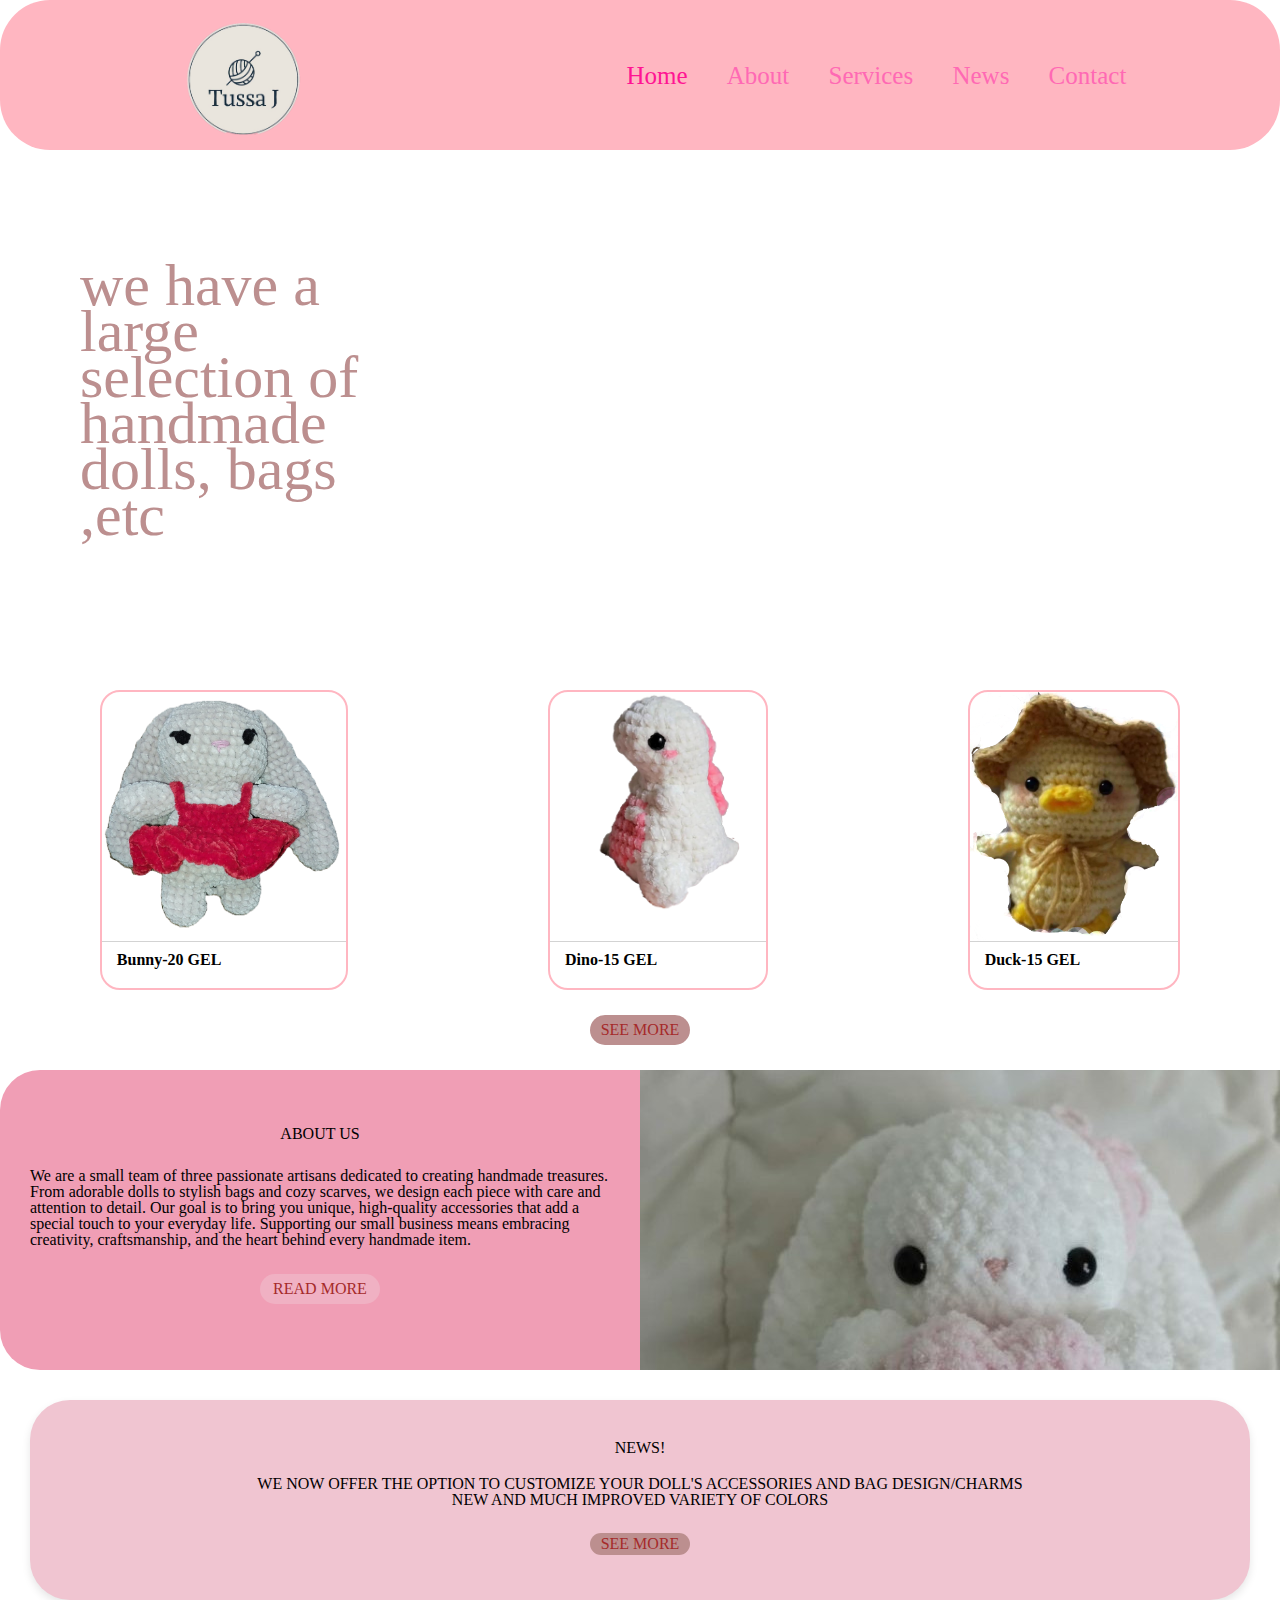
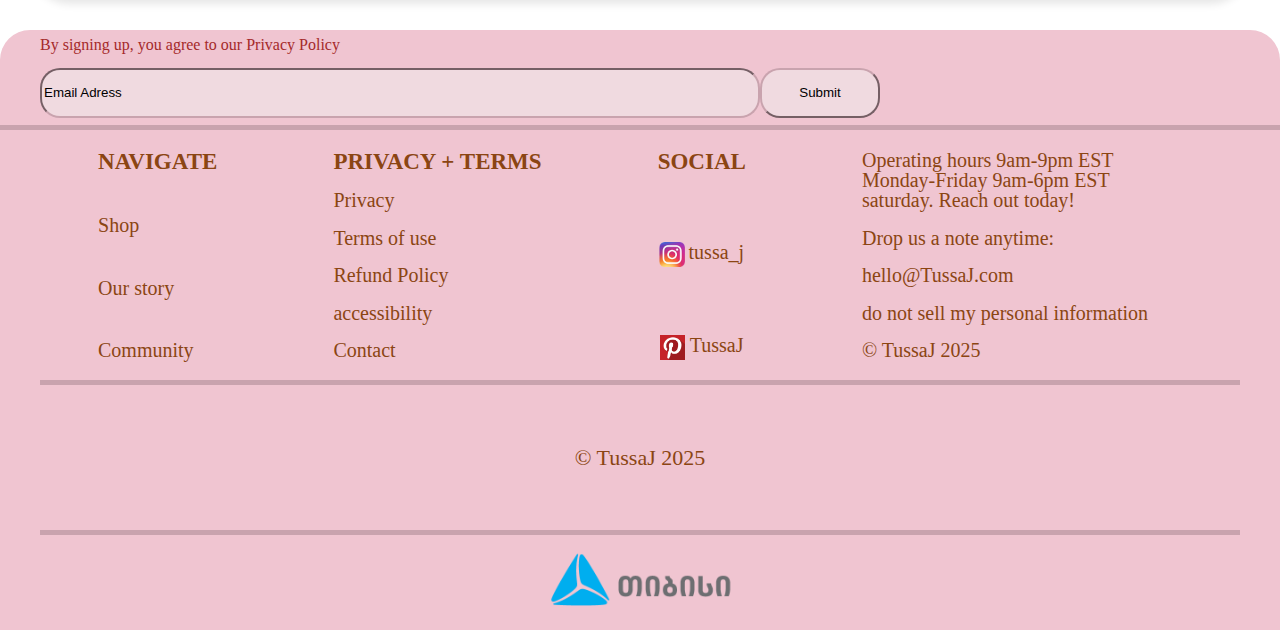
<file: index.html>
<!DOCTYPE html>
<html lang="en">
<head>
    <meta charset="UTF-8">
    <meta name="viewport" content="width=device-width, initial-scale=1.0">
    <title>Crochet Creations</title>
    <link rel="stylesheet" href="css/style.css">
    <link rel="stylesheet" href="css/reset.css">
</head>
<body>
    <header>
        <div class="container">
            <div class="logo">
                <a href="index.html"><img class="logo" src="assets/images/logo.png" alt="TussaJ"></a>
            </div>
            <nav>
                <ul>
                    <li><a href="index.html" style=" color: deeppink;">Home</a></li>
                    <li><a href="about.html">About</a></li>
                    <li><a href="services.html">Services</a></li>
                    <li><a href="news.html">News</a></li>
                    <li><a href="contact.html">Contact</a></li>
                </ul>
            </nav>
        </div>
    </header>
    <div class="intro">
        <p class="pintro">we have a large selection of handmade dolls, bags ,etc</p>
    </div>
    <div class="section3">
    <div class="examples">
        <div class="components">
            <img class="img" src="assets/images/photo2.png">
            <p class="p1">Bunny-20 GEL</p>
        </div>
        <div class="components">
            <img class="img" src="assets/images/photo1.png">
            <p class="p1">Dino-15 GEL</p>
        </div>
        <div class="components1">
            <img class="img" src="assets/images/photo3.png">
            <p class="p1">  Duck-15 GEL</p>
        </div>
    </div>
    <div class="services">
        <a href="services.html">SEE MORE</a>
    </div>
    </div>
    <div class="AboutUs">
        <div class="textAB">
            <h1>ABOUT US</h1>
            <p>We are a small team of three passionate artisans dedicated to creating handmade treasures. From adorable dolls to stylish bags and cozy scarves, we design each piece with care and attention to detail. Our goal is to bring you unique, high-quality accessories that add a special touch to your everyday life. Supporting our small business means embracing creativity, craftsmanship, and the heart behind every handmade item.</p>
        <div class="about">
            <a href="about.html">READ MORE</a>
        </div>
        </div>
        <div class="photoAB">
        </div>
    </div>
    <div class="news">
        <h1 style=" padding: 20px;">NEWS!</h1>
        <p>WE NOW OFFER THE OPTION TO CUSTOMIZE YOUR DOLL'S ACCESSORIES AND BAG DESIGN/CHARMS</p>
        <p>NEW AND MUCH IMPROVED VARIETY OF COLORS</p>
        <div class="News">
            <a href="news.html">SEE MORE</a>
        </div>
    </div>
    <footer>
    <div class="lastpart">
        <div class="registration">  
        <p>By signing up, you agree to our Privacy Policy</p>  
        <form>
            <input style="width:60%;" type="text" id="fname" name="fname" value="Email Adress"><br>
            <input style="width:10%;" type="submit" value="Submit">
        </form>
        </div>
        <div class="info">
            <div class="section1">
                <div class="section11">
                    <h1>NAVIGATE</h1>
                    <a href="services.html">Shop</a>
                    <a href="about.html">Our story</a>
                    <a href="#">Community</a>
                </div>
                <div class="section11">
                    <h1>PRIVACY + TERMS</h1>
                    <a href="#">Privacy</a>
                    <a href="#">Terms of use</a>
                    <a href="#">Refund Policy</a>
                    <a href="#">accessibility</a>
                    <a href="contact.html">Contact</a>
                </div>
                <div class="section11">
                    <h1>SOCIAL</h1>
                    <div>
                        <img style="height: 25 px;" src="assets/images/logo1.png">
                        <p>tussa_j</p>
                    </div>
                    <div>
                        <img style="height: 25 px;" src="assets/images/logo2.png">
                        <p>TussaJ</p>
                    </div>
                </div>
                <div class="section11" style="width: 30%;">
                    <p >Operating hours 9am-9pm EST Monday-Friday 9am-6pm EST saturday. Reach out today!</p>
                    <p>Drop us a note anytime:</p>
                    <p>hello@TussaJ.com</p>
                    <p>do not sell my personal information</p>
                    <p>© TussaJ 2025</p>
                </div>
            </div>
            <div class="section2">
                <p>© TussaJ 2025</p>
            </div>
            <div class="section3l">
                <a href="https://www.tbceducation.ge/" target="_blank"><img src="assets/images/tbc.png"></a>
            </div>
        </div>
    </div>
    </footer>
</body>
</html>
</file>
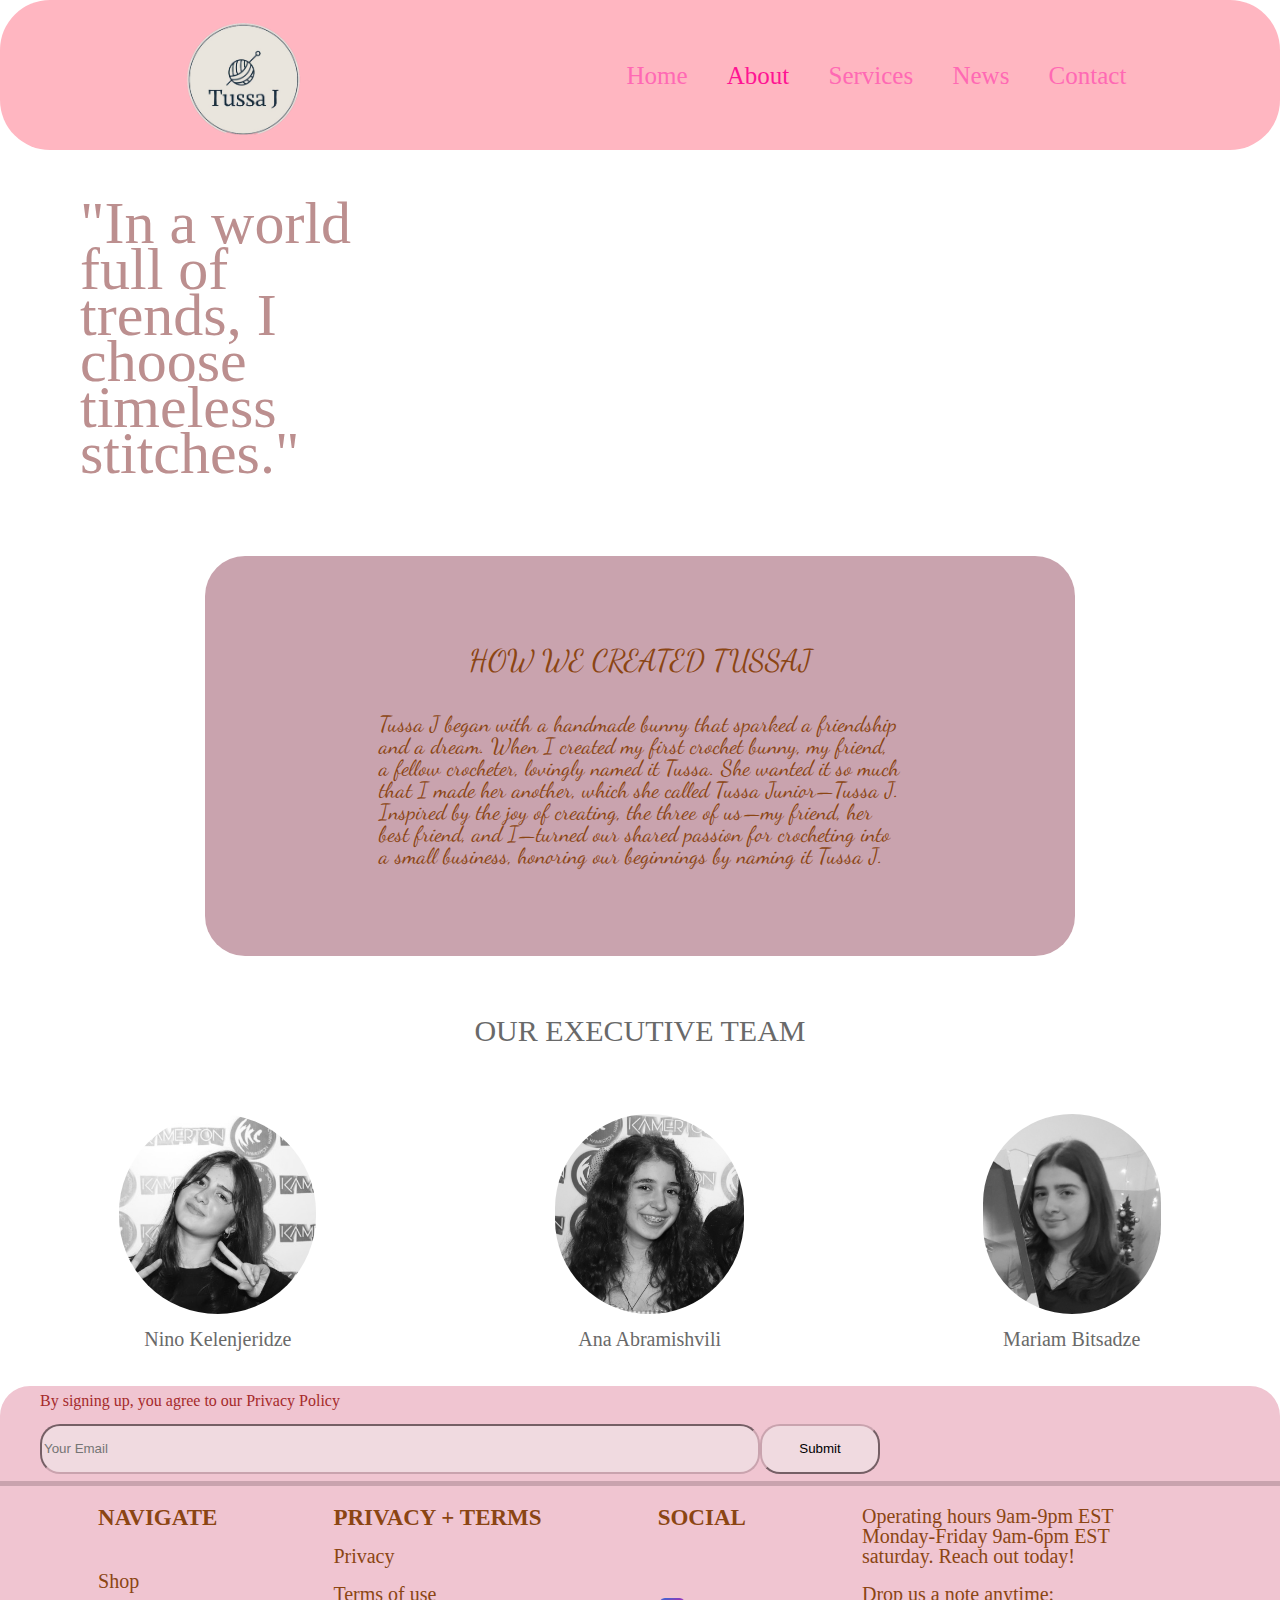
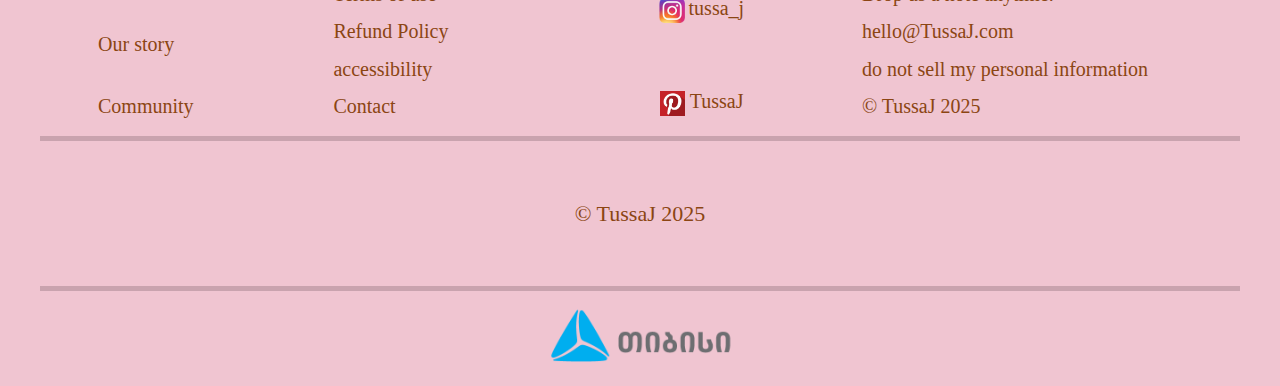
<file: about.html>
<!DOCTYPE html>
<html lang="en">
<head>
    <meta charset="UTF-8">
    <meta name="viewport" content="width=device-width, initial-scale=1.0">
    <title>Crochet Creations</title>
    <link rel="stylesheet" href="css/style.css">
    <link rel="stylesheet" href="css/reset.css">
    <link rel="preconnect" href="https://fonts.googleapis.com">
    <link rel="preconnect" href="https://fonts.gstatic.com" crossorigin>
    <link href="https://fonts.googleapis.com/css2?family=Dancing+Script:wght@400..700&display=swap" rel="stylesheet">
    <link rel="preconnect" href="https://fonts.googleapis.com">
    <link rel="preconnect" href="https://fonts.gstatic.com" crossorigin>
    <link href="https://fonts.googleapis.com/css2?family=Playwrite+IS:wght@100..400&display=swap" rel="stylesheet">
</head>

<body>
    <header>
        <div class="container">
            <div class="logo">
                <a href="index.html"><img class="logo" src="assets/images/logo.png" alt="TussaJ"></a>
            </div>
            <nav>
                <ul>
                    <li><a href="index.html">Home</a></li>
                    <li><a href="about.html" style=" color: deeppink;">About</a></li>
                    <li><a href="services.html">Services</a></li>
                    <li><a href="news.html">News</a></li>
                    <li><a href="contact.html">Contact</a></li>
                </ul>
            </nav>
        </div>
    </header>

    <div class="intro1">
        <p class="pintro">"In a world full of trends, I choose timeless stitches."</p>
    </div>

    <div class="history">
        <h1>HOW WE CREATED TUSSAJ</h1>
        <p>Tussa J began with a handmade bunny that sparked a friendship and a dream. When I created my first crochet bunny, my friend, a fellow crocheter, lovingly named it Tussa. She wanted it so much that I made her another, which she called Tussa Junior—Tussa J. Inspired by the joy of creating, the three of us—my friend, her best friend, and I—turned our shared passion for crocheting into a small business, honoring our beginnings by naming it Tussa J.</p>
    </div>

    <div class="team">
        <h1>OUR EXECUTIVE TEAM</h1>
        <div class="people">
            <div>
                <img src="assets/images/nino.png" alt="img">
                <p>Nino Kelenjeridze</p>
            </div>
            <div>
                <img src="assets/images/ana.png" alt="img">
                <p>Ana Abramishvili</p>
            </div>
            <div>
                <img src="assets/images/mari.png" alt="img">
                <p>Mariam Bitsadze</p>
            </div>
        </div>
    </div>

    <footer>
    <div class="lastpart">
        <div class="registration">  
        <p>By signing up, you agree to our Privacy Policy</p>  
        <form>
            <input style="width:60%;" type="text" id="fname" name="fname" placeholder="Your Email"><br>
            <input style="width:10%;" type="submit" value="Submit">
        </form>
        </div>
        <div class="info">
            <div class="section1">
                <div class="section11">
                    <h1>NAVIGATE</h1>
                    <a href="services.html">Shop</a>
                    <a href="about.html">Our story</a>
                    <a href="#">Community</a>
                </div>
                <div class="section11">
                    <h1>PRIVACY + TERMS</h1>
                    <a href="#">Privacy</a>
                    <a href="#">Terms of use</a>
                    <a href="#">Refund Policy</a>
                    <a href="#">accessibility</a>
                    <a href="contact.html">Contact</a>
                </div>
                <div class="section11">
                    <h1>SOCIAL</h1>
                    <div>
                        <img src="assets/images/logo1.png" alt="img">
                        <p>tussa_j</p>
                    </div>
                    <div>
                        <img src="assets/images/logo2.png" alt="img">
                        <p>TussaJ</p>
                    </div>
                </div>
                <div class="section11" style="width: 30%;">
                    <p>Operating hours 9am-9pm EST Monday-Friday 9am-6pm EST saturday. Reach out today!</p>
                    <p>Drop us a note anytime:</p>
                    <p>hello@TussaJ.com</p>
                    <p>do not sell my personal information</p>
                    <p>© TussaJ 2025</p>
                </div>
            </div>
            <div class="section2">
                <p>© TussaJ 2025</p>
            </div>
            <div class="section3l">
                <a href="https://www.tbceducation.ge/" target="_blank"><img src="assets/images/tbc.png" alt="img"></a>
            </div>
        </div>
    </div>
    </footer>
</body>
</html>
</file>
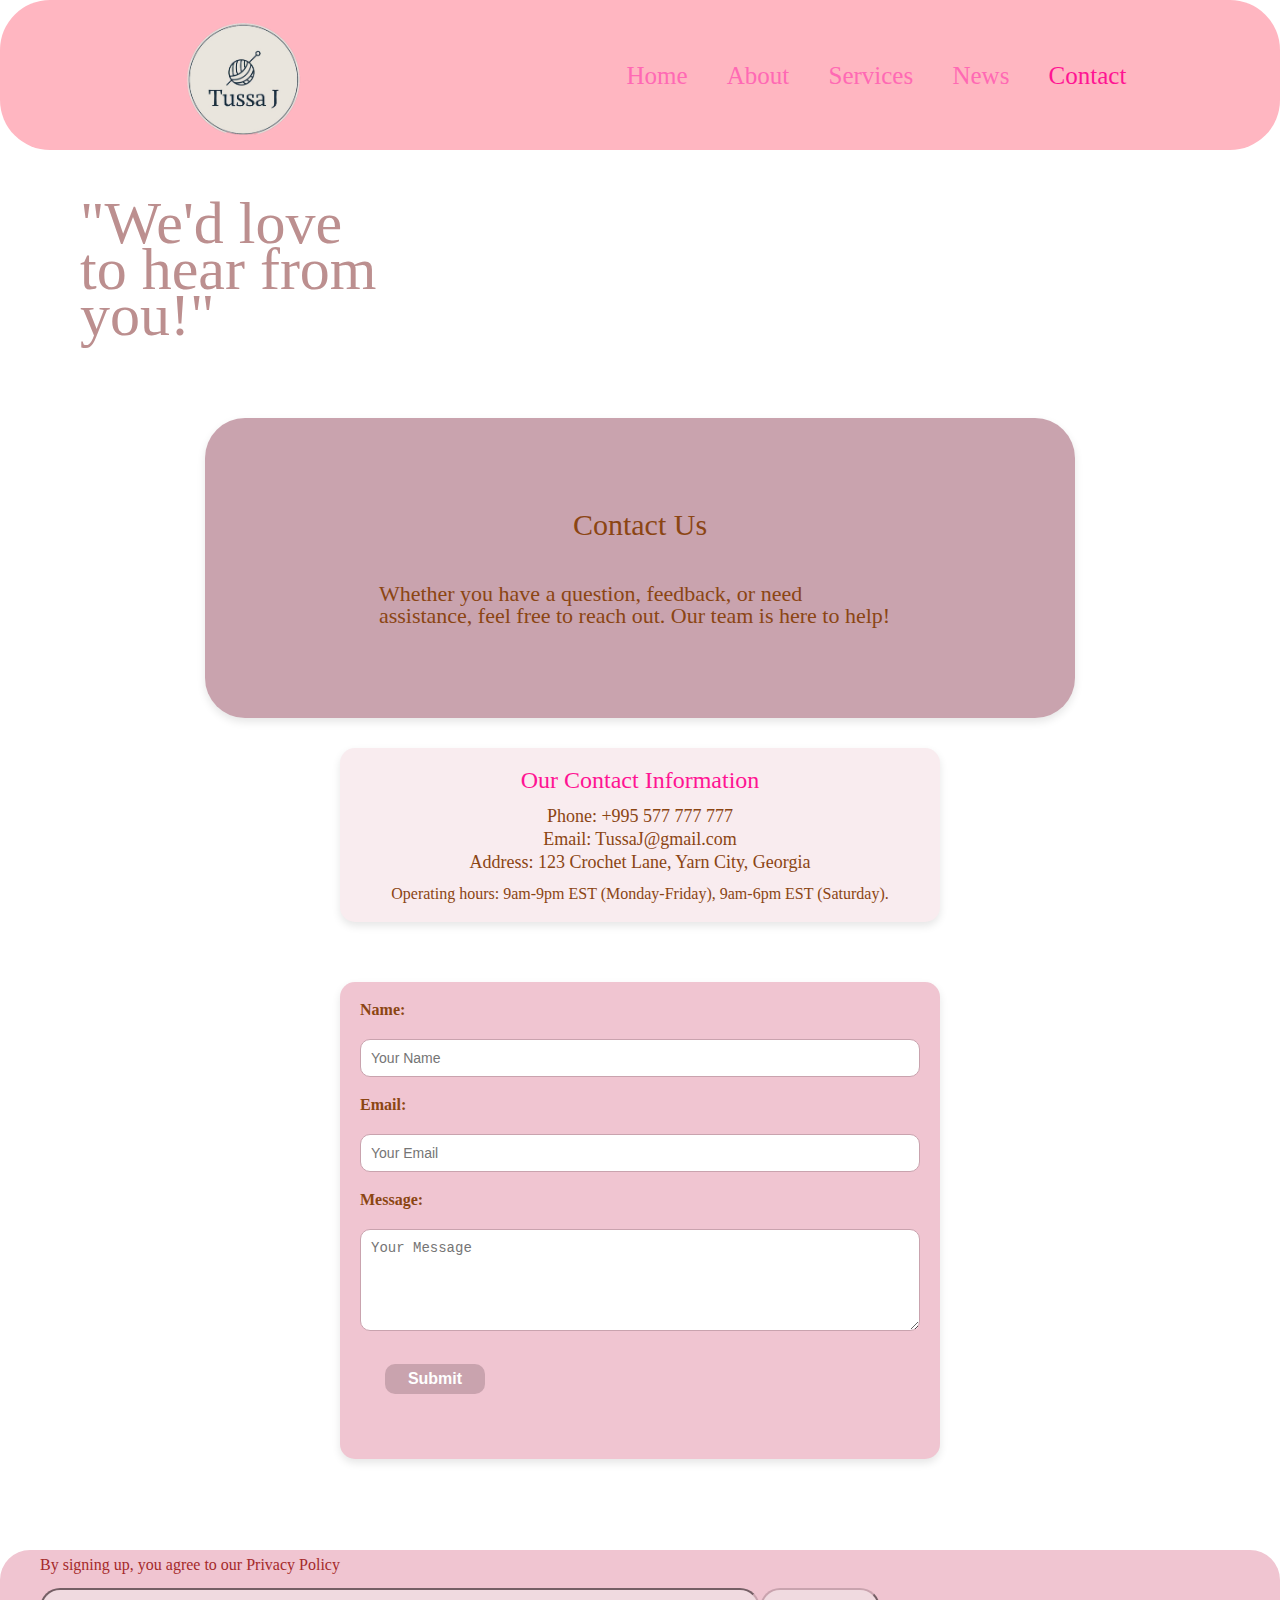
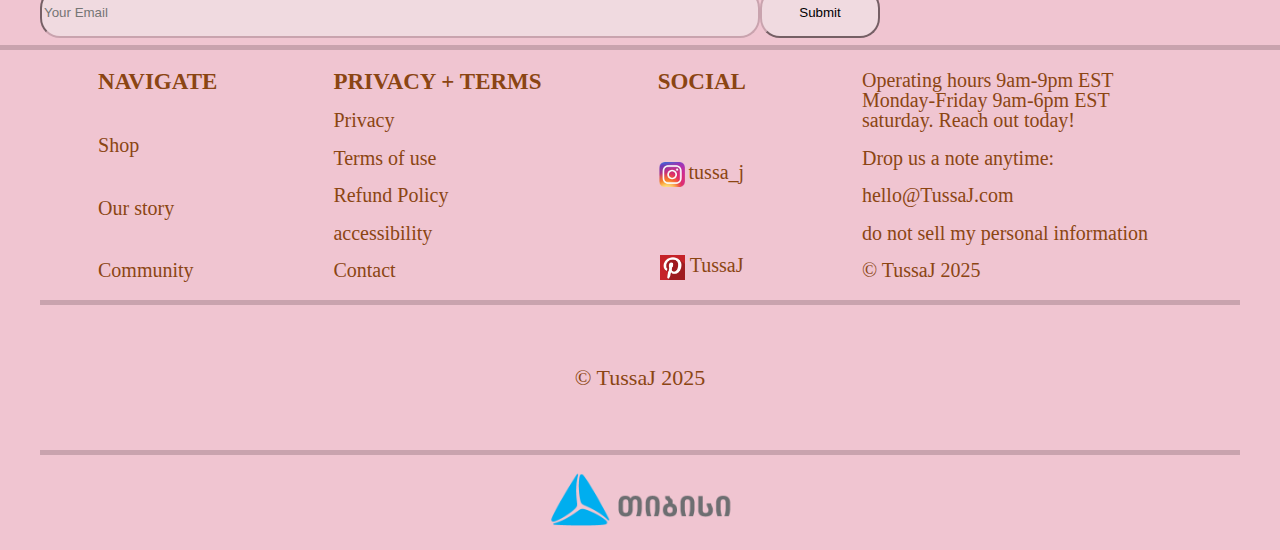
<file: contact.html>
<!DOCTYPE html>
<html lang="en">
<head>
    <meta charset="UTF-8">
    <meta name="viewport" content="width=device-width, initial-scale=1.0">
    <title>Crochet Creations</title>
    <link rel="stylesheet" href="css/style.css">
    <link rel="stylesheet" href="css/reset.css">
</head>
<body>
    <header>
        <div class="container">
            <div class="logo">
                <a href="index.html"><img class="logo" src="assets/images/logo.png" alt="TussaJ"></a>
            </div>
            <nav>
                <ul>
                    <li><a href="index.html">Home</a></li>
                    <li><a href="about.html">About</a></li>
                    <li><a href="services.html">Services</a></li>
                    <li><a href="news.html">News</a></li>
                    <li><a href="contact.html" style=" color: deeppink;">Contact</a></li>
                </ul>
            </nav>
        </div>
    </header>
<div class="oh">
    <div class="intro1">
        <p class="pintro">"We'd love to hear from you!"</p>
    </div>

    <div class="historyC">
        <h1>Contact Us</h1>
        <p>Whether you have a question, feedback, or need assistance, feel free to reach out. Our team is here to help!</p>
    </div>

    <div class="contact-info">
        <h2>Our Contact Information</h2>
        <ul>
            <li>Phone: +995 577 777 777</li>
            <li>Email: TussaJ@gmail.com</li>
            <li>Address: 123 Crochet Lane, Yarn City, Georgia</li>
        </ul>
        <p>Operating hours: 9am-9pm EST (Monday-Friday), 9am-6pm EST (Saturday).</p>
    </div>

    <div class="team">
        <form class="contact-form">
            <div>
                <label>Name:</label><br>
                <input placeholder="Your Name" required>
            </div>
            <div>
                <label>Email:</label><br>
                <input placeholder="Your Email" required>
            </div>
            <div>
                <label>Message:</label><br>
                <textarea rows="5" placeholder="Your Message" required></textarea>
            </div>
            <div>
                <button class="services">Submit</button>
            </div>
        </form>
    </div>
</div>
    <footer>
    <div class="lastpart">
        <div class="registration">  
        <p>By signing up, you agree to our Privacy Policy</p>  
        <form>
            <input style="width:60%;" type="text" id="fname" name="fname" placeholder="Your Email"><br>
            <input style="width:10%;" type="submit" value="Submit">
        </form>
        </div>
        <div class="info">
            <div class="section1">
                <div class="section11">
                    <h1>NAVIGATE</h1>
                    <a href="services.html">Shop</a>
                    <a href="about.html">Our story</a>
                    <a href="#">Community</a>
                </div>
                <div class="section11">
                    <h1>PRIVACY + TERMS</h1>
                    <a href="#">Privacy</a>
                    <a href="#">Terms of use</a>
                    <a href="#">Refund Policy</a>
                    <a href="#">accessibility</a>
                    <a href="contact.html">Contact</a>
                </div>
                <div class="section11">
                    <h1>SOCIAL</h1>
                    <div>
                        <img src="assets/images/logo1.png" alt="img">
                        <p>tussa_j</p>
                    </div>
                    <div>
                        <img src="assets/images/logo2.png" alt="img">
                        <p>TussaJ</p>
                    </div>
                </div>
                <div class="section11" style="width: 30%;">
                    <p >Operating hours 9am-9pm EST Monday-Friday 9am-6pm EST saturday. Reach out today!</p>
                    <p>Drop us a note anytime:</p>
                    <p>hello@TussaJ.com</p>
                    <p>do not sell my personal information</p>
                    <p>© TussaJ 2025</p>
                </div>
            </div>
            <div class="section2">
                <p>© TussaJ 2025</p>
            </div>
            <div class="section3l">
                <a href="https://www.tbceducation.ge/" target="_blank"><img src="assets/images/tbc.png" alt="img"></a>
            </div>
        </div>
    </div>
    </footer>
</body>
</html>
</file>
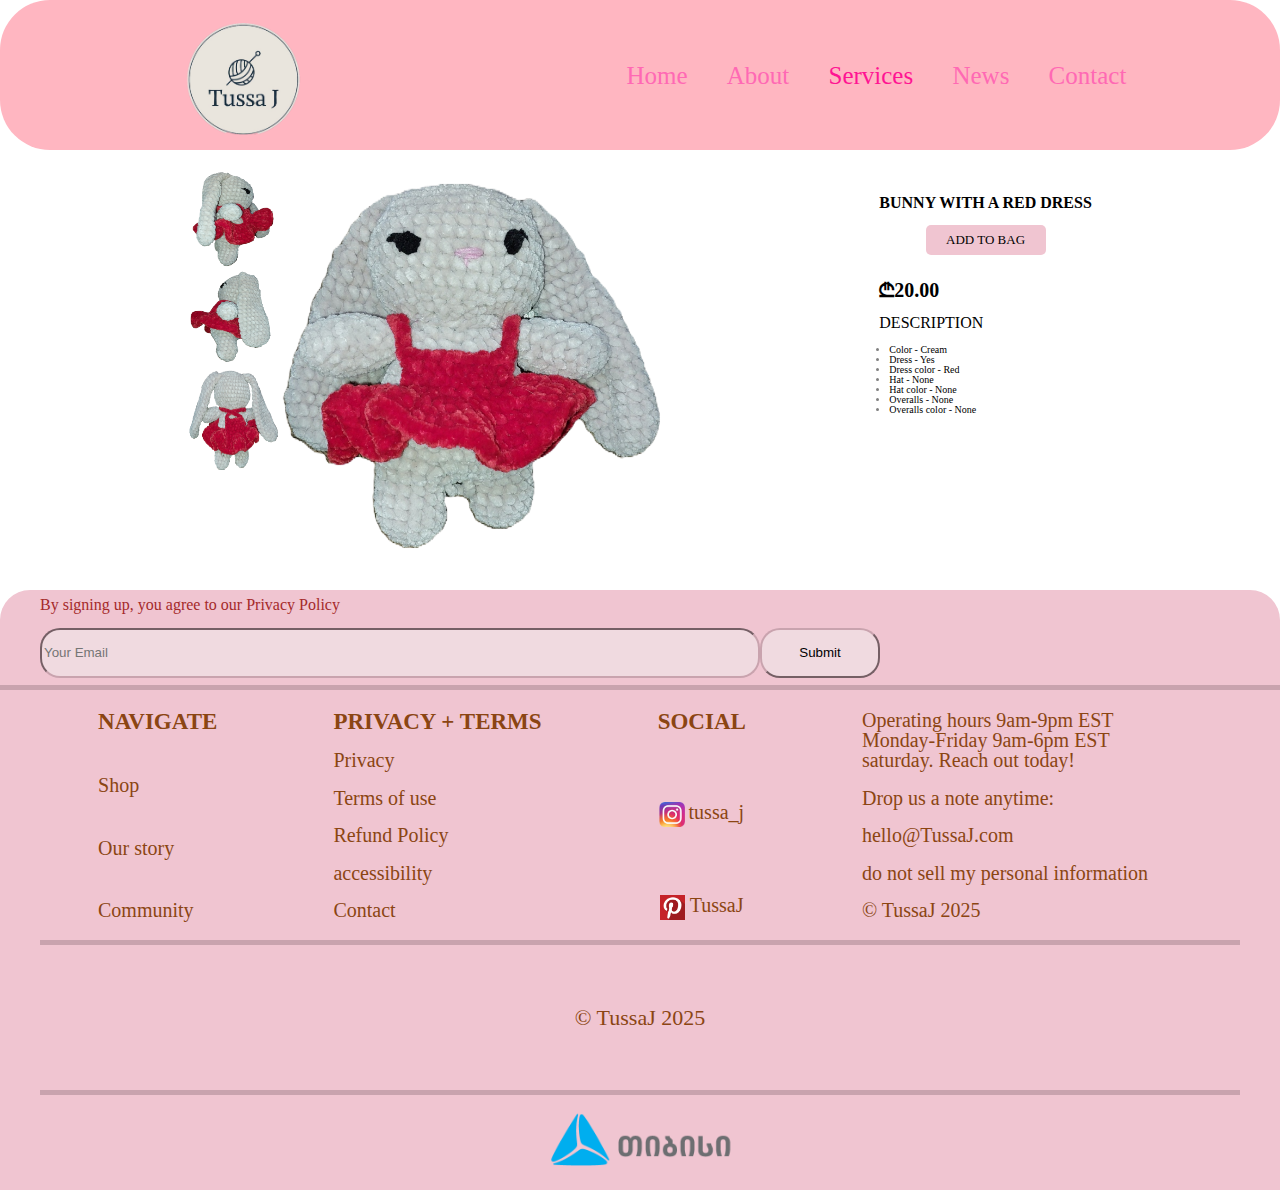
<file: example.html>
<!DOCTYPE html>
<html lang="en">
<head>
    <meta charset="UTF-8">
    <meta name="viewport" content="width=device-width, initial-scale=1.0">
    <title>Crochet Creations</title>
    <link rel="stylesheet" href="css/style.css">
    <link rel="stylesheet" href="css/reset.css">
</head>
<body>
    <header>
        <div class="container">
            <div class="logo">
                <a href="index.html"><img class="logo" src="assets/images/logo.png" alt="TussaJ"></a>
            </div>
            <nav>
                <ul>
                    <li><a href="index.html">Home</a></li>
                    <li><a href="about.html">About</a></li>
                    <li><a href="services.html" style=" color: deeppink;">Services</a></li>
                    <li><a href="news.html">News</a></li>
                    <li><a href="contact.html">Contact</a></li>
                </ul>
            </nav>
        </div>
    </header>

    <div class="exmp">
        <div class="exmp1">
            <div class="exmp11">
                <img src="assets/images/exmp1.png" alt="img">
                <img src="assets/images/exmp2.png" alt="img">
                <img src="assets/images/exmp3.png" alt="img">
            </div>
            <img class="exmp12" src="assets/images/photo2.png" alt="img">
        </div>
        <div class="exmp2">
            <h1 style="font-weight: bold;">BUNNY WITH A RED DRESS</h1>
            <p class="B">ADD TO BAG</p>
            <p class="A">₾20.00</p>
            <p>DESCRIPTION</p>
            <ul>
                <li>Color - Cream</li>
                <li>Dress - Yes</li>
                <li>Dress color - Red</li>
                <li>Hat - None</li>
                <li>Hat color - None</li>
                <li>Overalls - None</li>
                <li>Overalls color - None</li>
            </ul>
        </div>
    </div>

    <footer>
    <div class="lastpart">
        <div class="registration">  
        <p>By signing up, you agree to our Privacy Policy</p>  
        <form>
            <input style="width:60%;" type="text" id="fname" name="fname" placeholder="Your Email"><br>
            <input style="width:10%;" type="submit" value="Submit">
        </form>
        </div>
        <div class="info">
            <div class="section1">
                <div class="section11">
                    <h1>NAVIGATE</h1>
                    <a href="services.html">Shop</a>
                    <a href="about.html">Our story</a>
                    <a href="#">Community</a>
                </div>
                <div class="section11">
                    <h1>PRIVACY + TERMS</h1>
                    <a href="#">Privacy</a>
                    <a href="#">Terms of use</a>
                    <a href="#">Refund Policy</a>
                    <a href="#">accessibility</a>
                    <a href="contact.html">Contact</a>
                </div>
                <div class="section11">
                    <h1>SOCIAL</h1>
                    <div>
                        <img src="assets/images/logo1.png" alt="img">
                        <p>tussa_j</p>
                    </div>
                    <div>
                        <img src="assets/images/logo2.png" alt="img">
                        <p>TussaJ</p>
                    </div>
                </div>
                <div class="section11" style="width: 30%;">
                    <p >Operating hours 9am-9pm EST Monday-Friday 9am-6pm EST saturday. Reach out today!</p>
                    <p>Drop us a note anytime:</p>
                    <p>hello@TussaJ.com</p>
                    <p>do not sell my personal information</p>
                    <p>© TussaJ 2025</p>
                </div>
            </div>
            <div class="section2">
                <p>© TussaJ 2025</p>
            </div>
            <div class="section3l">
                <a href="https://www.tbceducation.ge/" target="_blank"><img src="assets/images/tbc.png" alt="img"></a>
            </div>
        </div>
    </div>
    </footer>
</body>
</html>
</file>
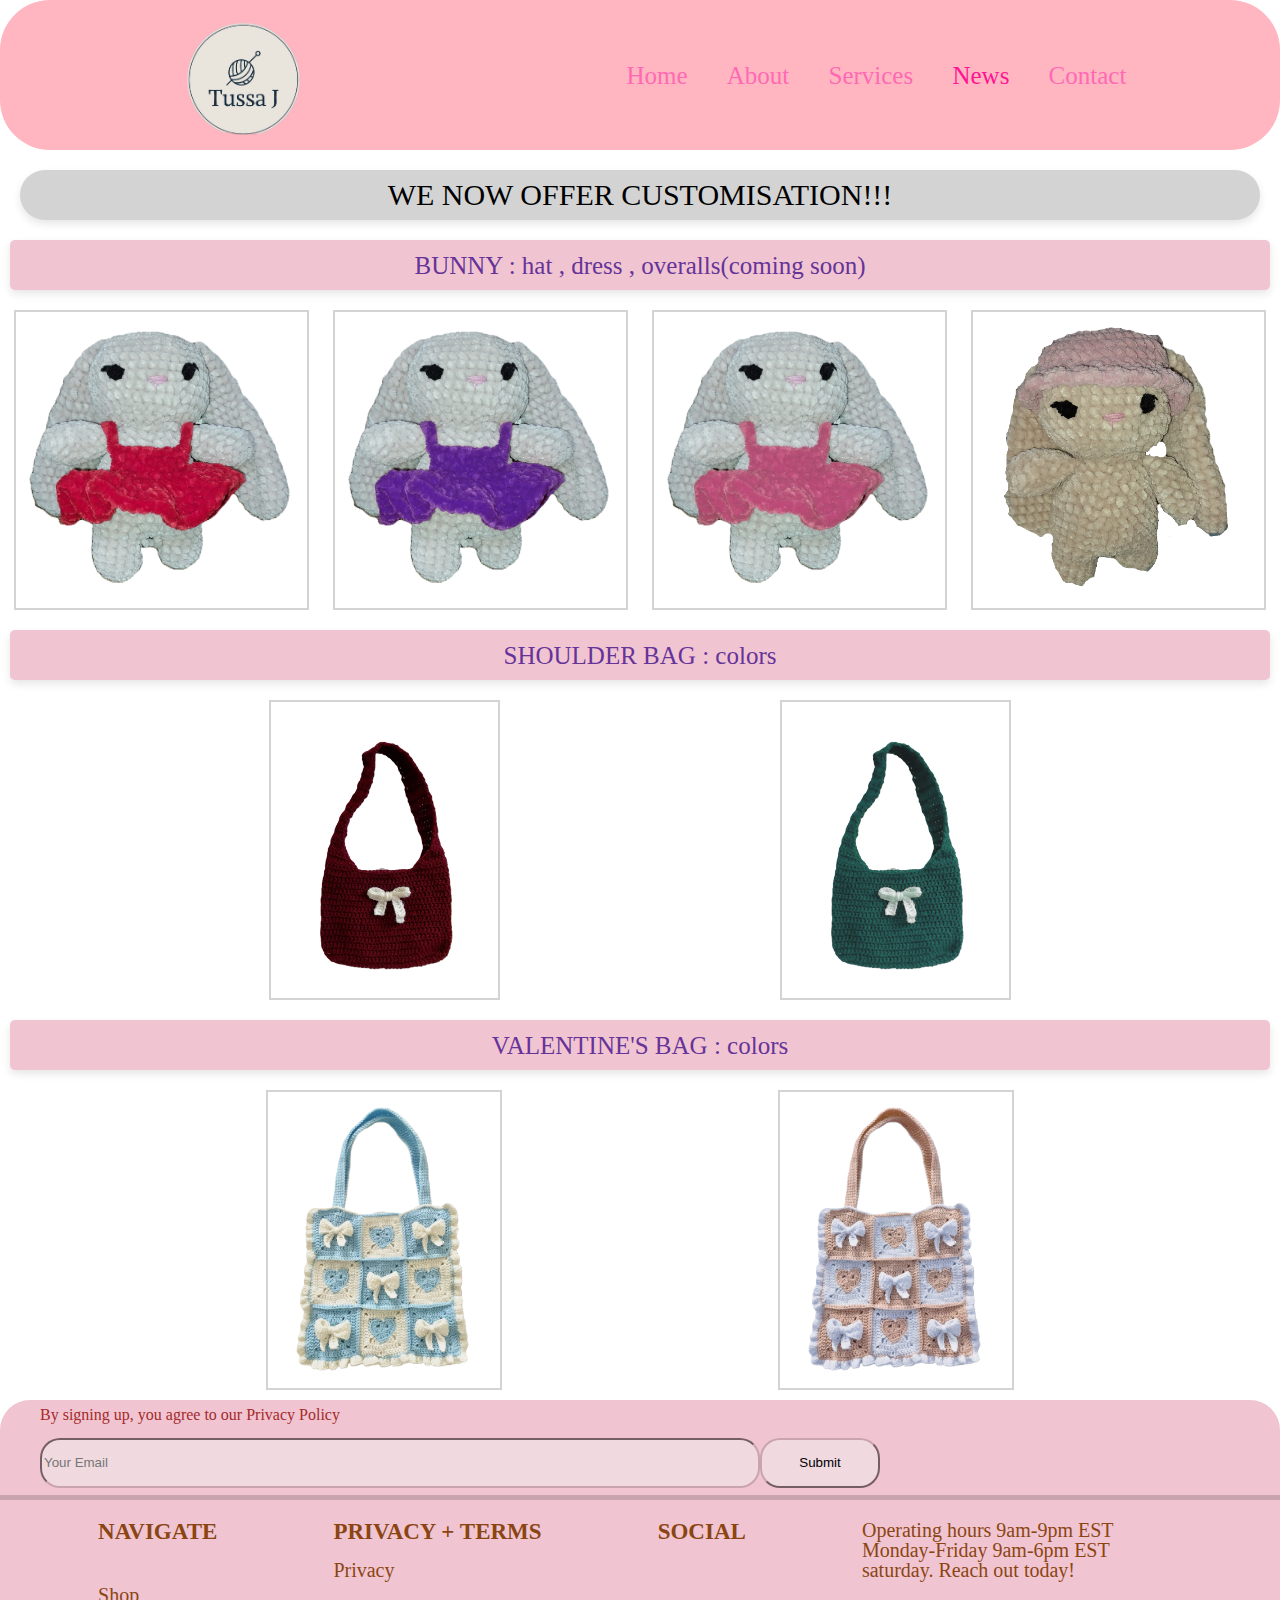
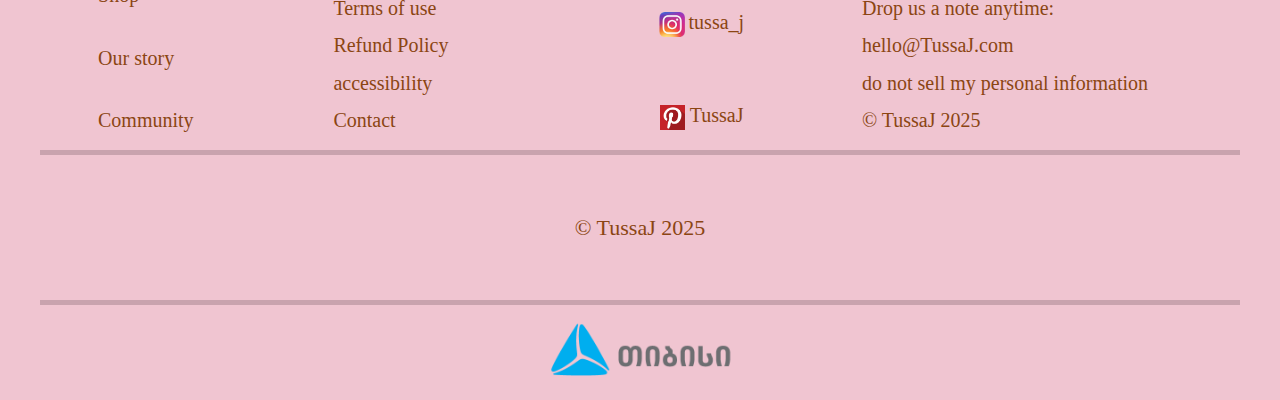
<file: news.html>
<!DOCTYPE html>
<html lang="en">
<head>
    <meta charset="UTF-8">
    <meta name="viewport" content="width=device-width, initial-scale=1.0">
    <title>Crochet Creations</title>
    <link rel="stylesheet" href="css/style.css">
    <link rel="stylesheet" href="css/reset.css">
</head>
<body>
    <header>
        <div class="container">
            <div class="logo">
                <a href="index.html"><img class="logo" src="assets/images/logo.png" alt="TussaJ"></a>
            </div>
            <nav>
                <ul>
                    <li><a href="index.html">Home</a></li>
                    <li><a href="about.html">About</a></li>
                    <li><a href="services.html">Services</a></li>
                    <li><a href="news.html" style=" color: deeppink;">News</a></li>
                    <li><a href="contact.html">Contact</a></li>
                </ul>
            </nav>
        </div>
    </header>

    <div class="wow">
        <h1>WE NOW OFFER CUSTOMISATION!!!</h1>
    </div>
    <div class="change">
        <div class="bunny">
            <h1>BUNNY : hat , dress , overalls(coming soon)</h1>
            <div class="newimg">
            <img src="assets/images/photo2.png" alt="img">
            <img src="assets/images/new2.png" alt="img">
            <img src="assets/images/new3.png" alt="img">
            <img class="e" src="assets/images/new4.png" alt="img">
            </div>
        </div>
        <div class="shoulder">
            <h1>SHOULDER BAG : colors</h1>
            <div class="newimg">
            <img src="assets/images/pr2.png" alt="img">
            <img src="assets/images/new6.png" alt="img">
            </div>
        </div>
        <div class="valentine">
            <h1>VALENTINE'S BAG : colors</h1>
            <div class="newimg">
            <img src="assets/images/pr6.png" alt="img">
            <img src="assets/images/new5.png" alt="img">
            </div>
        </div>
    </div>

    <footer>
    <div class="lastpart">
        <div class="registration">  
        <p>By signing up, you agree to our Privacy Policy</p>  
        <form>
            <input style="width:60%;" type="text" id="fname" name="fname" placeholder="Your Email"><br>
            <input style="width:10%;" type="submit" value="Submit">
        </form>
        </div>
        <div class="info">
            <div class="section1">
                <div class="section11">
                    <h1>NAVIGATE</h1>
                    <a href="services.html">Shop</a>
                    <a href="about.html">Our story</a>
                    <a href="#">Community</a>
                </div>
                <div class="section11">
                    <h1>PRIVACY + TERMS</h1>
                    <a href="#">Privacy</a>
                    <a href="#">Terms of use</a>
                    <a href="#">Refund Policy</a>
                    <a href="#">accessibility</a>
                    <a href="contact.html">Contact</a>
                </div>
                <div class="section11">
                    <h1>SOCIAL</h1>
                    <div>
                        <img src="assets/images/logo1.png" alt="img">
                        <p>tussa_j</p>
                    </div>
                    <div>
                        <img src="assets/images/logo2.png" alt="img">
                        <p>TussaJ</p>
                    </div>
                </div>
                <div class="section11" style="width: 30%;">
                    <p >Operating hours 9am-9pm EST Monday-Friday 9am-6pm EST saturday. Reach out today!</p>
                    <p>Drop us a note anytime:</p>
                    <p>hello@TussaJ.com</p>
                    <p>do not sell my personal information</p>
                    <p>© TussaJ 2025</p>
                </div>
            </div>
            <div class="section2">
                <p>© TussaJ 2025</p>
            </div>
            <div class="section3l">
                <a href="https://www.tbceducation.ge/" target="_blank"><img src="assets/images/tbc.png" alt="img"></a>
            </div>
        </div>
    </div>
    </footer>
</body>
</html>
</file>
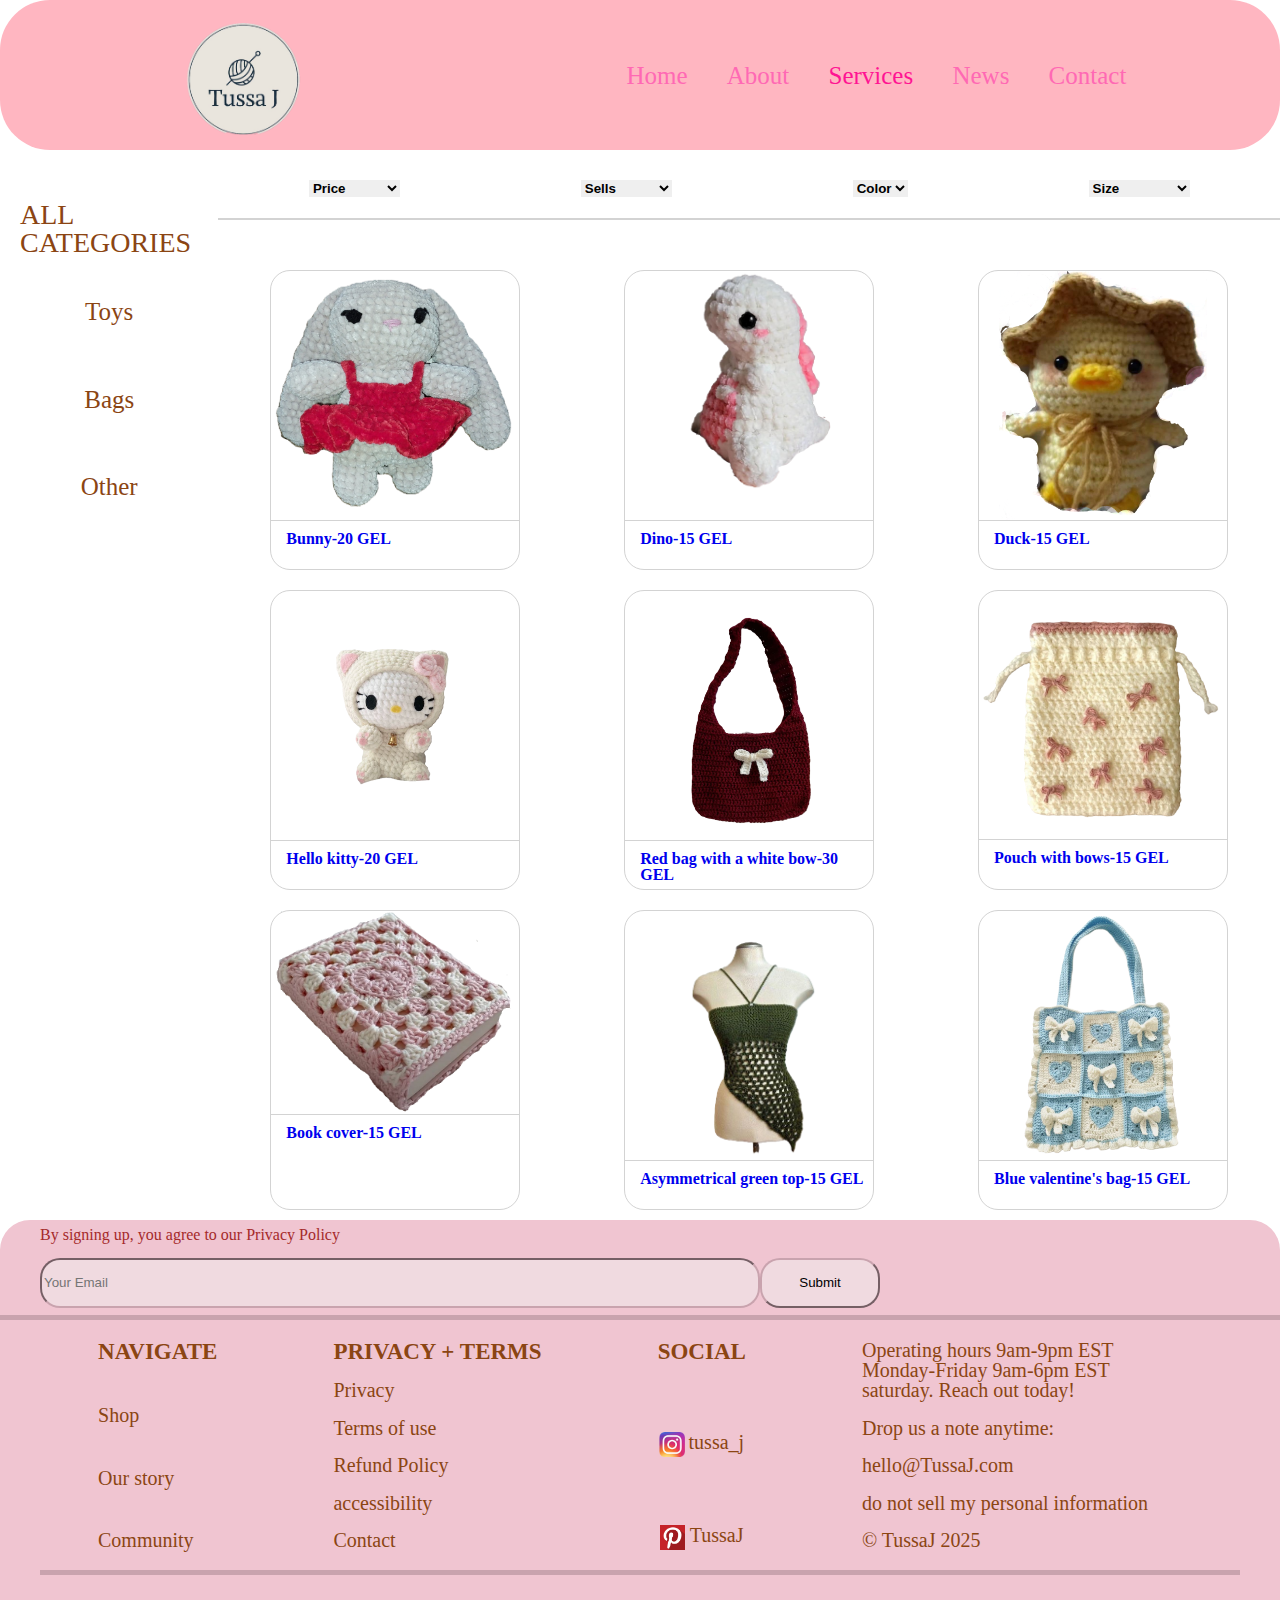
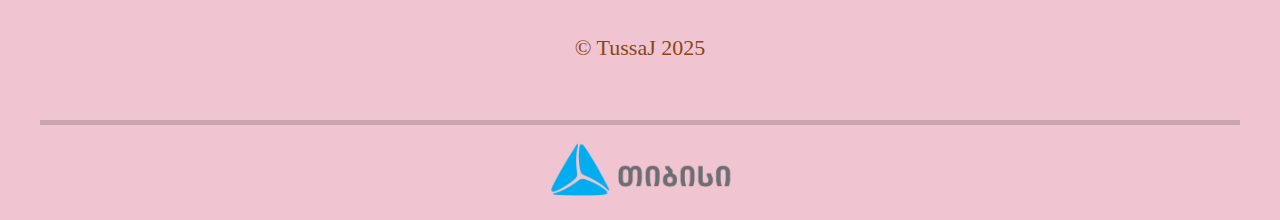
<file: services.html>
<!DOCTYPE html>
<html lang="en">
<head>
    <meta charset="UTF-8">
    <meta name="viewport" content="width=device-width, initial-scale=1.0">
    <title>Crochet Creations</title>
    <link rel="stylesheet" href="css/style.css">
    <link rel="stylesheet" href="css/reset.css">
</head>
<body>
    <header>
        <div class="container">
            <div class="logo">
                <a href="index.html"><img class="logo" src="assets/images/logo.png" alt="TussaJ"></a>
            </div>
            <nav>
                <ul>
                    <li><a href="index.html">Home</a></li>
                    <li><a href="about.html">About</a></li>
                    <li><a href="services.html" style=" color: deeppink;">Services</a></li>
                    <li><a href="news.html">News</a></li>
                    <li><a href="contact.html">Contact</a></li>
                </ul>
            </nav>
        </div>
    </header>

    <div class="products">
        <div class="category">
            <h1>ALL CATEGORIES</h1>
            <p>Toys</p>
            <p>Bags</p>
            <p>Other</p>
        </div>
        <div class="products1">
            <div class="choices">
                <form>
                  <select style=" border-color: white;">
                    <option>Price</option>
                    <option>increasing</option>
                    <option>decreasing</option>
                  </select>
                </form><form>
                  <select style=" border-color: white;">
                    <option>Sells</option>
                    <option>increasing</option>
                    <option>decreasing</option>
                  </select>
                </form><form>
                  <select style=" border-color: white;">
                    <option>Color</option>
                    <option>blue</option>
                    <option>pink</option>
                    <option>red</option>
                  </select>
                </form><form>
                  <select style=" border-color: white;">
                    <option>Size</option>
                    <option><50cm</option>
                    <option>50cm-100cm</option>
                    <option>>100cm</option>
                  </select>
                </form>
            </div>
            <div class="examples">
                <a href="example.html">
                <div class="products21">
                    <img class="img" src="assets/images/photo2.png" alt="img">
                    <p class="p1">Bunny-20 GEL</p>
                </div>
                </a>
                <a href="#">
                <div class="products21">
                    <img class="img" src="assets/images/photo1.png" alt="img">
                    <p class="p1">Dino-15 GEL</p>
                </div>
                </a>
                <a href="#">
                <div class="products21">
                    <img class="img" src="assets/images/photo3.png" alt="img">
                    <p class="p1">  Duck-15 GEL</p>
                </div>
                </a>
                <a href="#">
                <div class="products21">
                    <img class="img" src="assets/images/pr1.png" alt="img">
                    <p class="p1">Hello kitty-20 GEL</p>
                </div>
                </a>
                <a href="#">
                <div class="products21">
                    <img class="img" src="assets/images/pr2.png" alt="img">
                    <p class="p1">Red bag with a white bow-30 GEL</p>
                </div>
                </a>
                <a href="#">
                <div class="products21">
                    <img class="img" src="assets/images/pr3.png" alt="img">
                    <p class="p1">  Pouch with bows-15 GEL</p>
                </div>
                </a>
                <a href="#">
                <div class="products21">
                    <img class="img" src="assets/images/pr4.png" alt="img">
                    <p class="p1">Book cover-15 GEL</p>
                </div>
                </a>
                <a href="#">
                <div class="products21">
                    <img class="img" src="assets/images/pr5.png" alt="img">
                    <p class="p1">Asymmetrical green top-15 GEL</p>
                </div>
                </a>
                <a href="#">
                <div class="products21">
                    <img class="img" src="assets/images/pr6.png" alt="img">
                    <p class="p1">  Blue valentine's bag-15 GEL</p>
                </div>
                </a>
            </div>
        </div>
    </div>

    <footer>
    <div class="lastpart">
        <div class="registration">  
        <p>By signing up, you agree to our Privacy Policy</p>  
        <form>
            <input style="width:60%;" type="text" id="fname" name="fname" placeholder="Your Email"><br>
            <input style="width:10%;" type="submit" value="Submit">
        </form>
        </div>
        <div class="info">
            <div class="section1">
                <div class="section11">
                    <h1>NAVIGATE</h1>
                    <a href="services.html">Shop</a>
                    <a href="about.html">Our story</a>
                    <a href="#">Community</a>
                </div>
                <div class="section11">
                    <h1>PRIVACY + TERMS</h1>
                    <a href="#">Privacy</a>
                    <a href="#">Terms of use</a>
                    <a href="#">Refund Policy</a>
                    <a href="#">accessibility</a>
                    <a href="contact.html">Contact</a>
                </div>
                <div class="section11">
                    <h1>SOCIAL</h1>
                    <div>
                        <img src="assets/images/logo1.png" alt="img">
                        <p>tussa_j</p>
                    </div>
                    <div>
                        <img src="assets/images/logo2.png" alt="img">
                        <p>TussaJ</p>
                    </div>
                </div>
                <div class="section11" style="width: 30%;">
                    <p >Operating hours 9am-9pm EST Monday-Friday 9am-6pm EST saturday. Reach out today!</p>
                    <p>Drop us a note anytime:</p>
                    <p>hello@TussaJ.com</p>
                    <p>do not sell my personal information</p>
                    <p>© TussaJ 2025</p>
                </div>
            </div>
            <div class="section2">
                <p>© TussaJ 2025</p>
            </div>
            <div class="section3l">
                <a href="https://www.tbceducation.ge/" target="_blank"><img src="assets/images/tbc.png" alt="img"></a>
            </div>
        </div>
    </div>
    </footer>
</body>
</html>
</file>
<file: css/style.css>
/*
* Prefixed by https://autoprefixer.github.io
* PostCSS: v8.4.14,
* Autoprefixer: v10.4.7
* Browsers: last 4 version
*/


/* landing page*/

.container {
	height: 150px;
	background-color: lightpink;
	border-radius: 50px;
	display:-webkit-box;
	display:-ms-flexbox;
	display:flex;
	-ms-flex-pack: distribute;
	    justify-content: space-around;
	-webkit-box-align: center;
	    -ms-flex-align: center;
	        align-items: center;
}
.container ul {
	width: 500px;
	display:-webkit-box;
	display:-ms-flexbox;
	display:flex;
	-webkit-box-pack: justify;
	    -ms-flex-pack: justify;
	        justify-content: space-between;
}
.container li a {
	color: hotpink;
	font-size: 25px;
}
.container li a:hover {
	color: deeppink;
}
.logo {
	height: 120px;
}
.intro {
	background-image: url('https://blogger.googleusercontent.com/img/b/R29vZ2xl/AVvXsEhgLiA5J3eu3aOyOEw9sdYtOO4NMHNaKyeO9KNkedn8t4pg4UDKRm8VZiGAIAZQ5rBTRM1qVXzx1vxYVXNsy18MzyAIv3zF3gFbYHQwVlTMp2ujMvlXpKLwRKe3jvfB8sFiHo-Sh46nFg32unu8c6noRbaLeZVjSAdVegshUS3Fu6JkJ4ACs0W-wtIldA/s1280/YouTube%20thumbnails-15.png');
	height: 500px;
	border-radius: 30px;
	display:-webkit-box;
	display:-ms-flexbox;
	display:flex;
	-webkit-box-align: center;
	    -ms-flex-align: center;
	        align-items: center;
}
.pintro {
	width: 300px;
	font-size: 60px;
	line-height: 46px;
	margin: 50px;
	margin-left: 80px;
	color: rosybrown;
}
.examples {
	display: -webkit-box;
	display: -ms-flexbox;
	display: flex;
	-ms-flex-wrap: wrap;
	    flex-wrap: wrap;
	-ms-flex-pack: distribute;
	    justify-content: space-around;
	-webkit-box-align: center;
	    -ms-flex-align: center;
	        align-items: center;
	margin-top: 40px;
	width: 100%;
}
.components {
	height: 300px;
	display: -webkit-box;
	display: -ms-flexbox;
	display: flex;
    -webkit-box-orient: vertical;
    -webkit-box-direction: normal;
        -ms-flex-direction: column;
            flex-direction: column;
    border-radius: 20px;
    border-color: lightpink;
    border-style: solid;
    border-width: 2px;
}
.components1 {
	height: 300px;
	display: -webkit-box;
	display: -ms-flexbox;
	display: flex;
    -webkit-box-orient: vertical;
    -webkit-box-direction: normal;
        -ms-flex-direction: column;
            flex-direction: column;
    border-radius: 20px;
    border-color: lightpink;
    border-style: solid;
    border-width: 2px;
}
.img {
    max-height: 250px;
    width: auto;
    -o-object-fit: contain;
       object-fit: contain;
    border-style: solid;
    border-bottom-color: lightgray;
    border-bottom-width: 1px;
}
.p1{
	font-weight: bold;
	padding-top: 10px;
	padding-left: 15px;
}
.section3 {
	display: -webkit-box;
	display: -ms-flexbox;
	display: flex;
    -webkit-box-orient: vertical;
    -webkit-box-direction: normal;
        -ms-flex-direction: column;
            flex-direction: column;
	-webkit-box-align: center;
	    -ms-flex-align: center;
	        align-items: center;
}
.services{
	background-color: rosybrown;
	border-radius: 20px;
	height: 30px;
	width: 100px;
	display: -webkit-box;
	display: -ms-flexbox;
	display: flex;
	-webkit-box-align: center;
	    -ms-flex-align: center;
	        align-items: center;
	-webkit-box-pack: center;
	    -ms-flex-pack: center;
	        justify-content: center;
	margin: 25px;
}
.services a{
	color: brown;
}
.AboutUs {
	display: -webkit-box;
	display: -ms-flexbox;
	display: flex;
	border-radius: 50px;
	-webkit-box-align: center;
	    -ms-flex-align: center;
	        align-items: center;
	-webkit-box-pack: center;
	    -ms-flex-pack: center;
	        justify-content: center;
}
.textAB {
	display: -webkit-box;
	display: -ms-flexbox;
	display: flex;
	-webkit-box-orient: vertical;
	-webkit-box-direction: normal;
	    -ms-flex-direction: column;
	        flex-direction: column;
	-webkit-box-align: center;
	    -ms-flex-align: center;
	        align-items: center;
	-webkit-box-pack: space-evenly;
	    -ms-flex-pack: space-evenly;
	        justify-content: space-evenly;
	width: 50%;
	height: 300px;
	padding: 30px;
	background-color: #f09eb5;
	border-bottom-left-radius: 40px;
	border-top-left-radius: 40px;
}
.texsAB h1{
	margin: 40px;
}
.photoAB {
	width: 50%;
	height: 300px;
	background-image: url('../assets/images/imageAB.png');
}
.about{
	background-color: #f0b1c3;
	border-radius: 20px;
	height: 30px;
	width: 120px;
	display: -webkit-box;
	display: -ms-flexbox;
	display: flex;
	-webkit-box-align: center;
	    -ms-flex-align: center;
	        align-items: center;
	-webkit-box-pack: center;
	    -ms-flex-pack: center;
	        justify-content: center;
	margin-bottom: 10px;
}
.about a{
	color: brown;
}
.news {
	display: -webkit-box;
	display: -ms-flexbox;
	display: flex;
	-webkit-box-orient: vertical;
	-webkit-box-direction: normal;
	    -ms-flex-direction: column;
	        flex-direction: column;
	-webkit-box-align: center;
	    -ms-flex-align: center;
	        align-items: center;
	-ms-flex-pack: distribute;
	    justify-content: space-around;
	height: 200px;
	margin: 30px;
	background-color: #f0c5d1;
	border-radius: 40px;
	padding: 20px;
    -webkit-box-shadow: 0px 4px 8px rgba(0, 0, 0, 0.1);
            box-shadow: 0px 4px 8px rgba(0, 0, 0, 0.1);
}
.News{
	background-color: rosybrown;
	border-radius: 20px;
	height: 30px;
	width: 100px;
	display: -webkit-box;
	display: -ms-flexbox;
	display: flex;
	-webkit-box-align: center;
	    -ms-flex-align: center;
	        align-items: center;
	-webkit-box-pack: center;
	    -ms-flex-pack: center;
	        justify-content: center;
	margin: 25px;
}
.News a{
	color: brown;
}
.registration {
	height: 170px;
	background-color:#f0c5d1;
	display: -webkit-box;
	display: -ms-flexbox;
	display: flex;
	-ms-flex-pack: distribute;
	    justify-content: space-around;
	-webkit-box-orient: vertical;
	-webkit-box-direction: normal;
	    -ms-flex-direction: column;
	        flex-direction: column;
	padding: 0 40px;
	height: 100px;
    border-bottom-style: solid;
	border-top-left-radius: 30px;
	border-top-right-radius: 30px;
	border-bottom-color: #c9a3ae;
	border-bottom-width: 5px;
}
.registration p{
	color: brown;
}
.registration form{
	display: -webkit-box;
	display: -ms-flexbox;
	display: flex;
	-webkit-box-align: center;
	    -ms-flex-align: center;
	        align-items: center;
	-webkit-box-orient: horizontal;
	-webkit-box-direction: normal;
	    -ms-flex-direction: row;
	        flex-direction: row;
}
.registration form input{
	min-width: 100px;
	height:50px;
	border-radius: 20px;
	border-color: #c9a3ae;
	background-color: #f0dae0;
}
.info {
	height: 500px;
	width: 100%;
	background-color:#f0c5d1;
	display: -webkit-box;
	display: -ms-flexbox;
	display: flex;
	-ms-flex-pack: distribute;
	    justify-content: space-around;
	-webkit-box-orient: vertical;
	-webkit-box-direction: normal;
	    -ms-flex-direction: column;
	        flex-direction: column;
	padding: 0 40px;
}
.section1{
	display: -webkit-box;
	display: -ms-flexbox;
	display: flex;
	-ms-flex-pack: distribute;
	    justify-content: space-around;
}
.section11{
	display: -webkit-box;
	display: -ms-flexbox;
	display: flex;
	-webkit-box-pack: justify;
	    -ms-flex-pack: justify;
	        justify-content: space-between;
	-webkit-box-orient: vertical;
	-webkit-box-direction: normal;
	    -ms-flex-direction: column;
	        flex-direction: column;
	height: 250px;
	padding: 20px;
}
.section11 a{
	color: saddlebrown;
	font-size: 20px;
}
.section11 p{
	color: saddlebrown;
	font-size: 20px;
}
.section11 h1{
	font-weight: bold;
	color: saddlebrown;
	font-size: 23px;
}
.section11 div{
	display: -webkit-box;
	display: -ms-flexbox;
	display: flex;
	-ms-flex-pack: distribute;
	    justify-content: space-around;
}
.section11 div img {
	height: 25px;
}
.section2 {
	display:-webkit-box;
	display:-ms-flexbox;
	display:flex;
	-ms-flex-pack: distribute;
	    justify-content: space-around;
	-webkit-box-align: center;
	    -ms-flex-align: center;
	        align-items: center;
    border-top-style: solid;
	border-top-color: #c9a3ae;
	border-top-width: 5px;
	height: 150px;
	width: 100%;
}
.section2 p{
	color: saddlebrown;
	font-size: 22px;
}
.section3l{
	height:100px;
	width: 100%;
    border-top-style: solid;
	border-top-color: #c9a3ae;
	border-top-width: 5px;
	display:-webkit-box;
	display:-ms-flexbox;
	display:flex;
	-ms-flex-pack: distribute;
	    justify-content: space-around;
	-webkit-box-align: center;
	    -ms-flex-align: center;
	        align-items: center;
}
.section3l a img{
	height: 65px;
	border-radius: 5px;
}

@media screen and (max-width: 660px){
    .AboutUs {
        -webkit-box-orient: vertical;
        -webkit-box-direction: reverse;
            -ms-flex-direction: column-reverse;
                flex-direction: column-reverse;
        -webkit-box-align: center;
            -ms-flex-align: center;
                align-items: center;
        width: 100%;
    }
    .photoAB {
        width: 100%;
        height: 200px;
        background-size: cover;
        background-position: center;
        border-top-left-radius: 40px;
        border-top-right-radius: 40px;
        border-bottom-left-radius: 0;
        border-bottom-right-radius: 0;
    }
    .textAB {
        width: 100%;
        height: auto;
        padding: 20px;
        background-color: #f09eb5;
        border-top-left-radius: 0;
        border-top-right-radius: 0;
        border-bottom-left-radius: 40px;
        border-bottom-right-radius: 40px;
    }
    .textAB h1 {
        font-size: 1.5em;
        margin-bottom: 10px;
    }
    .textAB p {
        font-size: 1em;
        line-height: 1.4;
    }
    .about {
        margin: 20px auto;
        height: 40px;
        width: 140px;
    }
    .about a {
        font-size: 0.9em;
    }
	.section1{
		-webkit-box-orient: vertical;
		-webkit-box-direction: normal;
		    -ms-flex-direction: column;
		        flex-direction: column;
	}
	.section11{
		-webkit-box-orient: horizontal;
		-webkit-box-direction: normal;
		    -ms-flex-direction: row;
		        flex-direction: row;
		height: auto;
		width: auto;
	}
	.section11 h1{
		font-size: 17px;
	}
	.section11 a{
		font-size: 10px;
	}
	.section11 p{
		font-size: 10px;
	}
	.container ul{
		display: -webkit-box;
		display: -ms-flexbox;
		display: flex;
		-webkit-box-orient: vertical;
		-webkit-box-direction: normal;
		    -ms-flex-direction: column;
		        flex-direction: column;
		-webkit-box-align: center;
		    -ms-flex-align: center;
		        align-items: center;
		width: auto;
	}
	.components1{
		display: none;
	}
	.components{
		height: 200px;
	}
	.img{
		height:150px;
	}
	.news {
		height: 250px;
	}
}

/* about page*/

.intro1 {
	background-image: url('https://static.wixstatic.com/media/cc9421_85d2c634ed7f49cdb664c45d6c3d9c11~mv2.jpg/v1/fill/w_560,h_324,al_c,q_80,usm_0.66_1.00_0.01,enc_avif,quality_auto/Tools%20%26%20Materials_edited.jpg');
	background-size: cover;
	background-position: center;
	border-radius: 30px;
	display:-webkit-box;
	display:-ms-flexbox;
	display:flex;
	-webkit-box-align: center;
	    -ms-flex-align: center;
	        align-items: center;
}
.history {
	height: 400px;
	background-color: #c9a3ae;
	display: -webkit-box;
	display: -ms-flexbox;
	display: flex;
	-ms-flex-pack: distribute;
	    justify-content: space-around;
	-webkit-box-orient: vertical;
	-webkit-box-direction: normal;
	    -ms-flex-direction: column;
	        flex-direction: column;
	-webkit-box-align: center;
	    -ms-flex-align: center;
	        align-items: center;
	border-radius: 40px;
	width: 68%;
	margin: 30px auto;
	padding: 70px 0px;
}
.history p{
	width: 60%;
	font-size: 22px;
	color: saddlebrown;
    font-family: "Dancing Script", serif;
    font-style: normal;
}
.history h1{
	font-size: 30px;
	color: saddlebrown;
    font-family: "Dancing Script", serif;
    font-style: normal;
}
.team {
	display:-webkit-box;
	display:-ms-flexbox;
	display:flex;
	-webkit-box-orient: vertical;
	-webkit-box-direction: normal;
	    -ms-flex-direction: column;
	        flex-direction: column;
	-ms-flex-pack: distribute;
	    justify-content: space-around;
	-webkit-box-align: center;
	    -ms-flex-align: center;
	        align-items: center;
	height: 400px;
}
.team h1{
	font-size: 30px;
	color: dimgray;
}
.people {
	display: -webkit-box;
	display: -ms-flexbox;
	display: flex;
	-ms-flex-pack: distribute;
	    justify-content: space-around;
	width: 100%;
}
.people div{
	height: 250px;
	display:-webkit-box;
	display:-ms-flexbox;
	display:flex;
	-webkit-box-orient: vertical;
	-webkit-box-direction: normal;
	    -ms-flex-direction: column;
	        flex-direction: column;
	-ms-flex-pack: distribute;
	    justify-content: space-around;
	-webkit-box-align: center;
	    -ms-flex-align: center;
	        align-items: center;
}
.people div img{
	height: 200px;
	border-radius: 100px;
}
.people div p{
	font-size: 20px;
	color: dimgray;
}
@media screen and (max-width: 735px){
	.history p{
		font-size: 15px;
	}
	.history h1{
		font-size: 20px;
		padding: 10px;
	}
	.people div img{
		height: 100px;
		border-radius: 50px;
	}
	.people div{
		height: 150px;
	}
	.people div p{
		font-size: 15px;
	}
	.team{
		height: 200px;
	}
	.team h1{
		font-size: 20px;
	}
}

/* services page*/

.products21 {
	height: 300px;
	width: 250px;
	display: -webkit-box;
	display: -ms-flexbox;
	display: flex;
    -webkit-box-orient: vertical;
    -webkit-box-direction: normal;
        -ms-flex-direction: column;
            flex-direction: column;
    border-radius: 20px;
    border-color: lightgray;
    border-style: solid;
    border-width: 1px;
    margin: 10px;
}
.products {
	display: -webkit-box;
	display: -ms-flexbox;
	display: flex;
}
.products1 {
	display: -webkit-box;
	display: -ms-flexbox;
	display: flex;
	-webkit-box-orient: vertical;
	-webkit-box-direction: normal;
	    -ms-flex-direction: column;
	        flex-direction: column;
}
.category{
	height: 350px;
	display: -webkit-box;
	display: -ms-flexbox;
	display: flex;
	-webkit-box-orient: vertical;
	-webkit-box-direction: normal;
	    -ms-flex-direction: column;
	        flex-direction: column;
	-ms-flex-pack: distribute;
	    justify-content: space-around;
	-webkit-box-align: center;
	    -ms-flex-align: center;
	        align-items: center;
	width: 500px;
	margin: 30px 0px;
}
.category p{
	color: saddlebrown;
	font-size: 25px;
	padding: 20px;
}
.category h1{
	color: saddlebrown;
	font-size: 28px;
	padding-left: 20px;
	padding-top: 10px;
}
.choices{
	height: 70px;
	border-bottom-color: lightgray;
	border-bottom-style: solid;
	border-bottom-width: 2px;
	display: -webkit-box;
	display: -ms-flexbox;
	display: flex;
	-ms-flex-pack: distribute;
	    justify-content: space-around;
	-webkit-box-align: end;
	    -ms-flex-align: end;
	        align-items: flex-end;
	padding-bottom: 20px;
}
.choices form select option{
	font-size: 13px;
	color: saddlebrown;
}
.choices form select{
	font-weight: bold;
}
@-webkit-keyframes mymove {
    from {-webkit-transform: scale(1);transform: scale(1);}
    to {-webkit-transform: scale(1.02);transform: scale(1.02);}
}
@keyframes mymove {
    from {-webkit-transform: scale(1);transform: scale(1);}
    to {-webkit-transform: scale(1.02);transform: scale(1.02);}
}
.examples a:hover .products21,
.examples a:hover .p1,
.examples a:hover .img {
    -webkit-animation: mymove 1s ;
            animation: mymove 1s ;
}
@media screen and (max-width: 700px){
	.products21{
		height: 200px;
		width:150px;
	}
	.products21 img{
		height:150px;
	}
	.products21 p {
		height: 250px;
	}
	.products {
		-webkit-box-orient: vertical;
		-webkit-box-direction: normal;
		    -ms-flex-direction: column;
		        flex-direction: column;
	}
	.category{
		-webkit-box-orient: horizontal;
		-webkit-box-direction: normal;
		    -ms-flex-direction: row;
		        flex-direction: row;
		height: 30px;
		margin-top: 10px;
		margin-bottom: 5px;
		width: 100%;
	}
	.category h1{
		font-size: 20px;
	}
	.category p{
		font-size: 15px;
	}
}

/*example page*/

.exmp1 {
	display: -webkit-box;
	display: -ms-flexbox;
	display: flex;
	margin: 20px;
}
.exmp11 {
	display: -webkit-box;
	display: -ms-flexbox;
	display: flex;
	-webkit-box-orient: vertical;
	-webkit-box-direction: normal;
	    -ms-flex-direction: column;
	        flex-direction: column;
}
.exmp11 img{
	height: 100px;
	width: 90px;
}
.exmp12 {
	height: 400px;
}
.exmp{
	display: -webkit-box;
	display: -ms-flexbox;
	display: flex;
	-webkit-box-pack: space-evenly;
	    -ms-flex-pack: space-evenly;
	        justify-content: space-evenly;
}
.exmp2 {
	height: 250px;
	margin: 20px;
	padding-top: 20px;
	display: -webkit-box;
	display: -ms-flexbox;
	display: flex;
	-webkit-box-orient: vertical;
	-webkit-box-direction: normal;
	    -ms-flex-direction: column;
	        flex-direction: column;
	-webkit-box-pack: space-evenly;
	    -ms-flex-pack: space-evenly;
	        justify-content: space-evenly;
}
.exmp2 ul{
    list-style-type: disc;
	padding-left: 10px;
	padding-top: 10px;
}
.exmp2 li{
	font-size: 10px;
}
::marker { 
    color: gray;
    font-size: 10px;
}
.B {
    display: inline-block;
    width: 120px;
    height: 30px;
    background-color: #f0c5d1; 
    color: #000;
    font-size: 13px;
    text-align: center; 
    line-height: 30px;
    border-radius: 5px; 
    margin: 10px auto;
}
.A{
    font-weight: bold; 
	font-size: 20px;
	padding: 10px 0;
}

@media screen and (max-width: 700px){
	.exmp11 img{
		-webkit-transform: scale(0.7);
		    -ms-transform: scale(0.7);
		        transform: scale(0.7);
		height: 50px;
		width: 45px;
	}
	.exmp2 h1{
		font-size: 10px;
	}
	.exmp1{
		margin: 10px 0;
	}
	.exmp2{
		height: 150px;
		margin: 0px;
	}
	.exmp12 {
		-webkit-transform: scale(0.7);
		    -ms-transform: scale(0.7);
		        transform: scale(0.7);
		height: 200px;
	}
	.exmp2 li{
		-webkit-transform: scale(0.5);
		    -ms-transform: scale(0.5);
		        transform: scale(0.5);
	}
	.exmp2 ul{
	padding-top: 2px;
	}
	.exmp2 p{
		-webkit-transform: scale(0.5);
		    -ms-transform: scale(0.5);
		        transform: scale(0.5);
	}
	::marker { 
		-webkit-transform: scale(0.5); 
		    -ms-transform: scale(0.5); 
		        transform: scale(0.5);
	}
	.B {
		-webkit-transform: scale(0.5);
		    -ms-transform: scale(0.5);
		        transform: scale(0.5);
	}
	.A{
		-webkit-transform: scale(0.5);
		    -ms-transform: scale(0.5);
		        transform: scale(0.5);
		padding: 0px;
	}
}

/* news page*/

.wow{
	display: -webkit-box;
	display: -ms-flexbox;
	display: flex;
	-webkit-box-align: center;
	    -ms-flex-align: center;
	        align-items: center;
	-webkit-box-pack: center;
	    -ms-flex-pack: center;
	        justify-content: center;
	margin: 20px;
	border-radius: 30px;
	background-color: lightgray;
	height: 50px;
    -webkit-box-shadow: 0px 4px 8px rgba(0, 0, 0, 0.1);
            box-shadow: 0px 4px 8px rgba(0, 0, 0, 0.1);
}
.wow h1{
	font-size: 30px;
}
.change img{
	height: 300px;
	padding: 10px;
	margin: 10px;
	border-style: solid;
	border-width: 2px;
	border-color: lightgray;
}
.newimg{
	display: -webkit-box;
	display: -ms-flexbox;
	display: flex;
	-webkit-box-align: center;
	    -ms-flex-align: center;
	        align-items: center;
	-webkit-box-pack: space-evenly;
	    -ms-flex-pack: space-evenly;
	        justify-content: space-evenly;
	-ms-flex-wrap: wrap;
	    flex-wrap: wrap;
}
.e{
	padding: 10px 30px !important;
}
.change h1{
	font-size: 25px;
	display: -webkit-box;
	display: -ms-flexbox;
	display: flex;
	-webkit-box-align: center;
	    -ms-flex-align: center;
	        align-items: center;
	-webkit-box-pack: center;
	    -ms-flex-pack: center;
	        justify-content: center;
	margin: 10px;
	color: rebeccapurple;
	height: 50px;
	background-color: #f0c5d1;
	border-radius: 5px;
    -webkit-box-shadow: 0px 4px 8px rgba(0, 0, 0, 0.1);
            box-shadow: 0px 4px 8px rgba(0, 0, 0, 0.1);
}

@media screen and (max-width: 550px){
	.change img{
		height: 150px;
	}
	.e{
		padding: 10px 20px !important;
	}
   .change h1{
   	font-size: 18px;
   }
	.wow h1{
		font-size: 20px;
	}
}

/* Contact Page */

.historyC {
	height: 300px;
	background-color: #c9a3ae;
	display: -webkit-box;
	display: -ms-flexbox;
	display: flex;
	-ms-flex-pack: distribute;
	    justify-content: space-around;
	-webkit-box-orient: vertical;
	-webkit-box-direction: normal;
	    -ms-flex-direction: column;
	        flex-direction: column;
	-webkit-box-align: center;
	    -ms-flex-align: center;
	        align-items: center;
	border-radius: 40px;
	width: 68%;
	margin: 30px auto;
	padding: 70px 0px;
    -webkit-box-shadow: 0px 4px 8px rgba(0, 0, 0, 0.1);
            box-shadow: 0px 4px 8px rgba(0, 0, 0, 0.1);
}
.historyC p{
	width: 60%;
	font-size: 22px;
	color: saddlebrown;
    font-family: "Dancing Script", serif;
    font-style: normal;
}
.historyC h1{
	font-size: 30px;
	color: saddlebrown;
    font-family: "Dancing Script", serif;
    font-style: normal;
}
.contact-info {
    text-align: center;
    margin: 30px auto;
    background-color: #f9ecef;
    border-radius: 15px;
    padding: 20px;
    width: 90%;
    max-width: 600px;
    -webkit-box-shadow: 0px 4px 8px rgba(0, 0, 0, 0.1);
            box-shadow: 0px 4px 8px rgba(0, 0, 0, 0.1);
}
.contact-info h2 {
    font-size: 24px;
    color: deeppink;
    margin-bottom: 15px;
}
.contact-info ul li {
    font-size: 18px;
    color: saddlebrown;
    margin: 5px 0;
}
.contact-info p {
    font-size: 16px;
    color: saddlebrown;
    margin-top: 15px;
}
.contact-form {
    display: -webkit-box;
    display: -ms-flexbox;
    display: flex;
    -webkit-box-orient: vertical;
    -webkit-box-direction: normal;
        -ms-flex-direction: column;
            flex-direction: column;
    -webkit-box-align: center;
        -ms-flex-align: center;
            align-items: center;
    -webkit-box-pack: center;
        -ms-flex-pack: center;
            justify-content: center;
    margin: 30px auto;
    width: 90%;
    max-width: 600px;
    background-color: #f0c5d1;
    border-radius: 15px; 
    padding: 20px;
    -webkit-box-shadow: 0px 4px 8px rgba(0, 0, 0, 0.1);
            box-shadow: 0px 4px 8px rgba(0, 0, 0, 0.1);
}
.contact-form div {
    margin-bottom: 20px;
    width: 100%;
}
.contact-form label {
    font-size: 16px;
    font-weight: bold;
    color: saddlebrown;
    display: block;
    margin-bottom: 5px;
}
.contact-form input{
    width: 100%;
    padding: 10px;
    font-size: 14px;
    color: saddlebrown;
    border-style: solid;
    border-width: 1px;
    border-color: #c9a3ae;
    border-radius: 10px;
    background-color: #fff;
}
.contact-form textarea {
    width: 100%;
    padding: 10px;
    font-size: 14px;
    color: saddlebrown;
    border-style: solid;
    border-width: 1px;
    border-color: #c9a3ae;
    border-radius: 10px;
    background-color: #fff;
}
.contact-form button {
    margin-top: 10px;
    padding: 10px 15px;
    font-size: 16px;
    font-weight: bold;
    color: white;
    background-color: #c9a3ae;
    border: none;
    border-radius: 10px;
}
.oh{
	height:1400px;
}

@media screen and (max-width: 660px) {
    .contact-info{
        width: 95%;
    }
    .contact-form {
        width: 95%;
    }
    .contact-info h2 {
        font-size: 20px;
    }
    .contact-info ul li{
        font-size: 15px;
    }
    .contact-info p {
        font-size: 14px;
    }
    .contact-form label {
        font-size: 14px;
    }
    .contact-form button {
        font-size: 14px;
        padding: 8px 12px;
    }
    .historyC{
    	height: 350px;
    }
}
</file>
